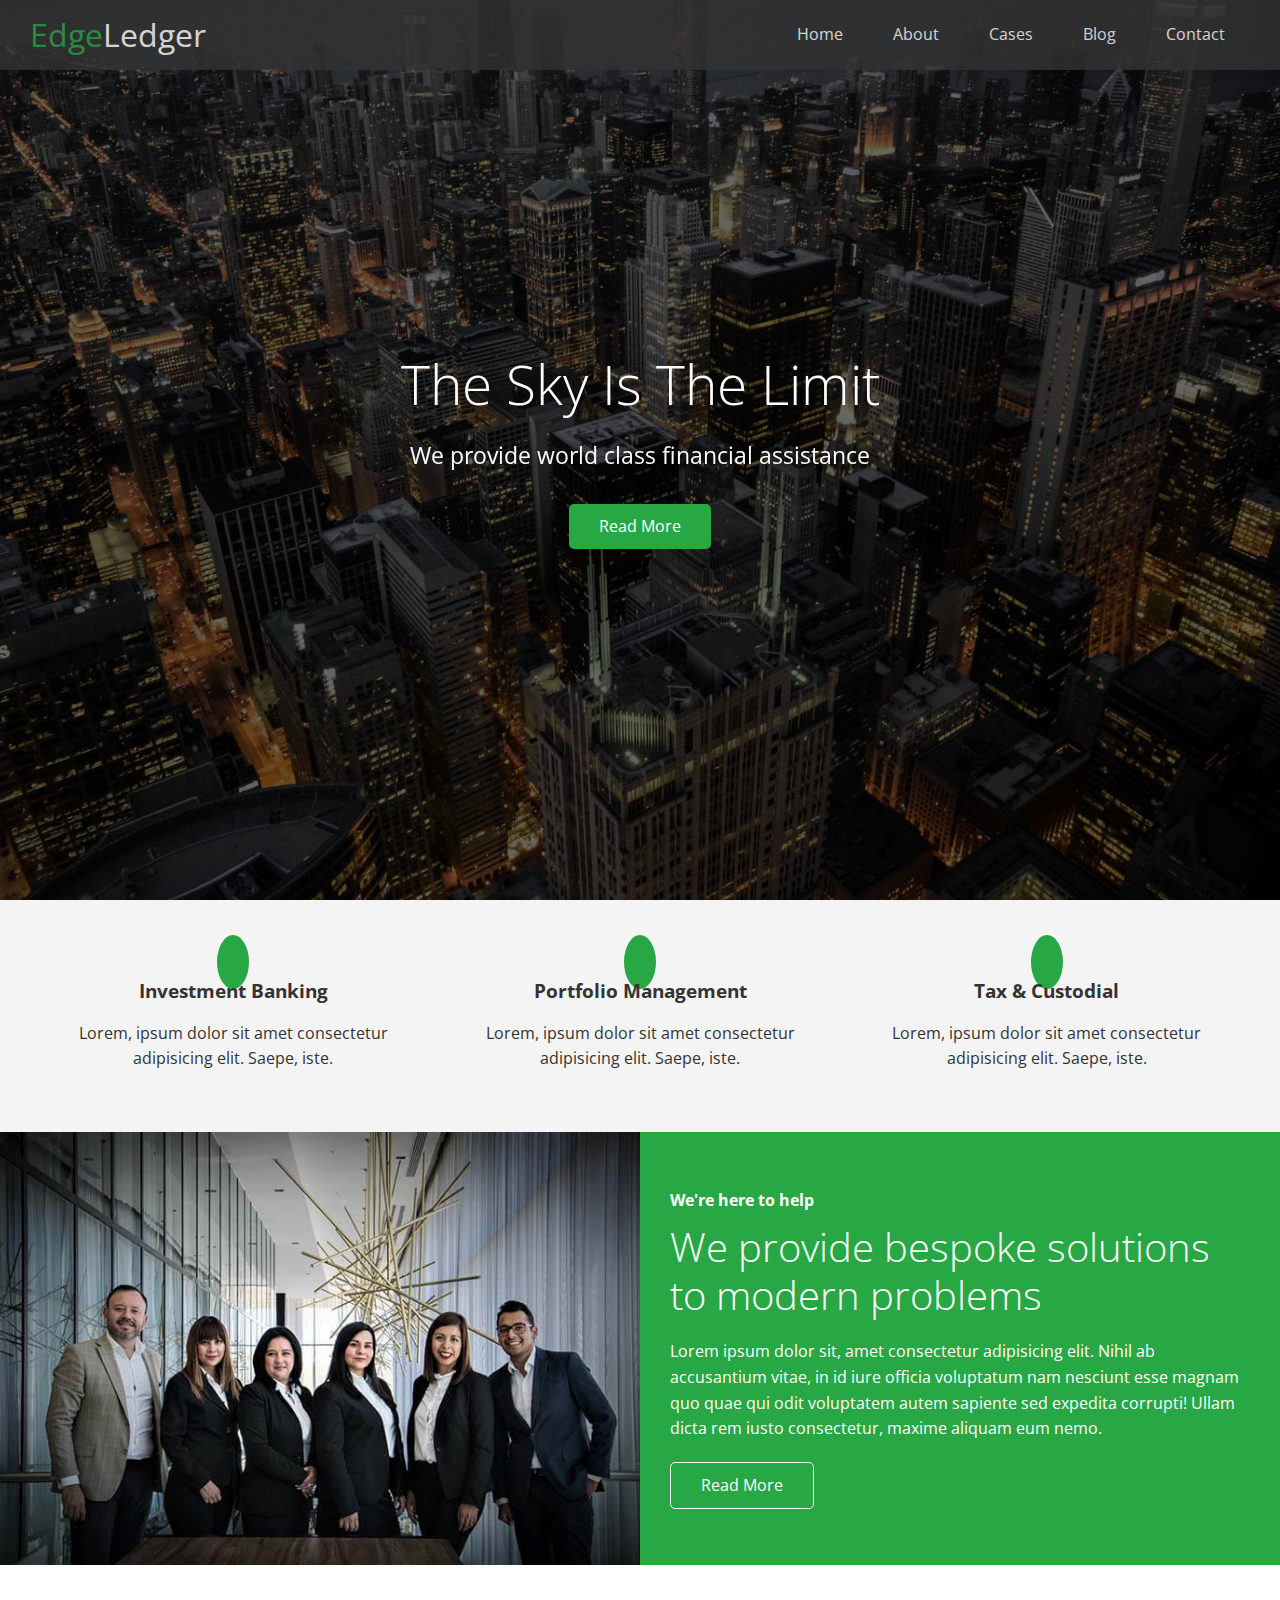
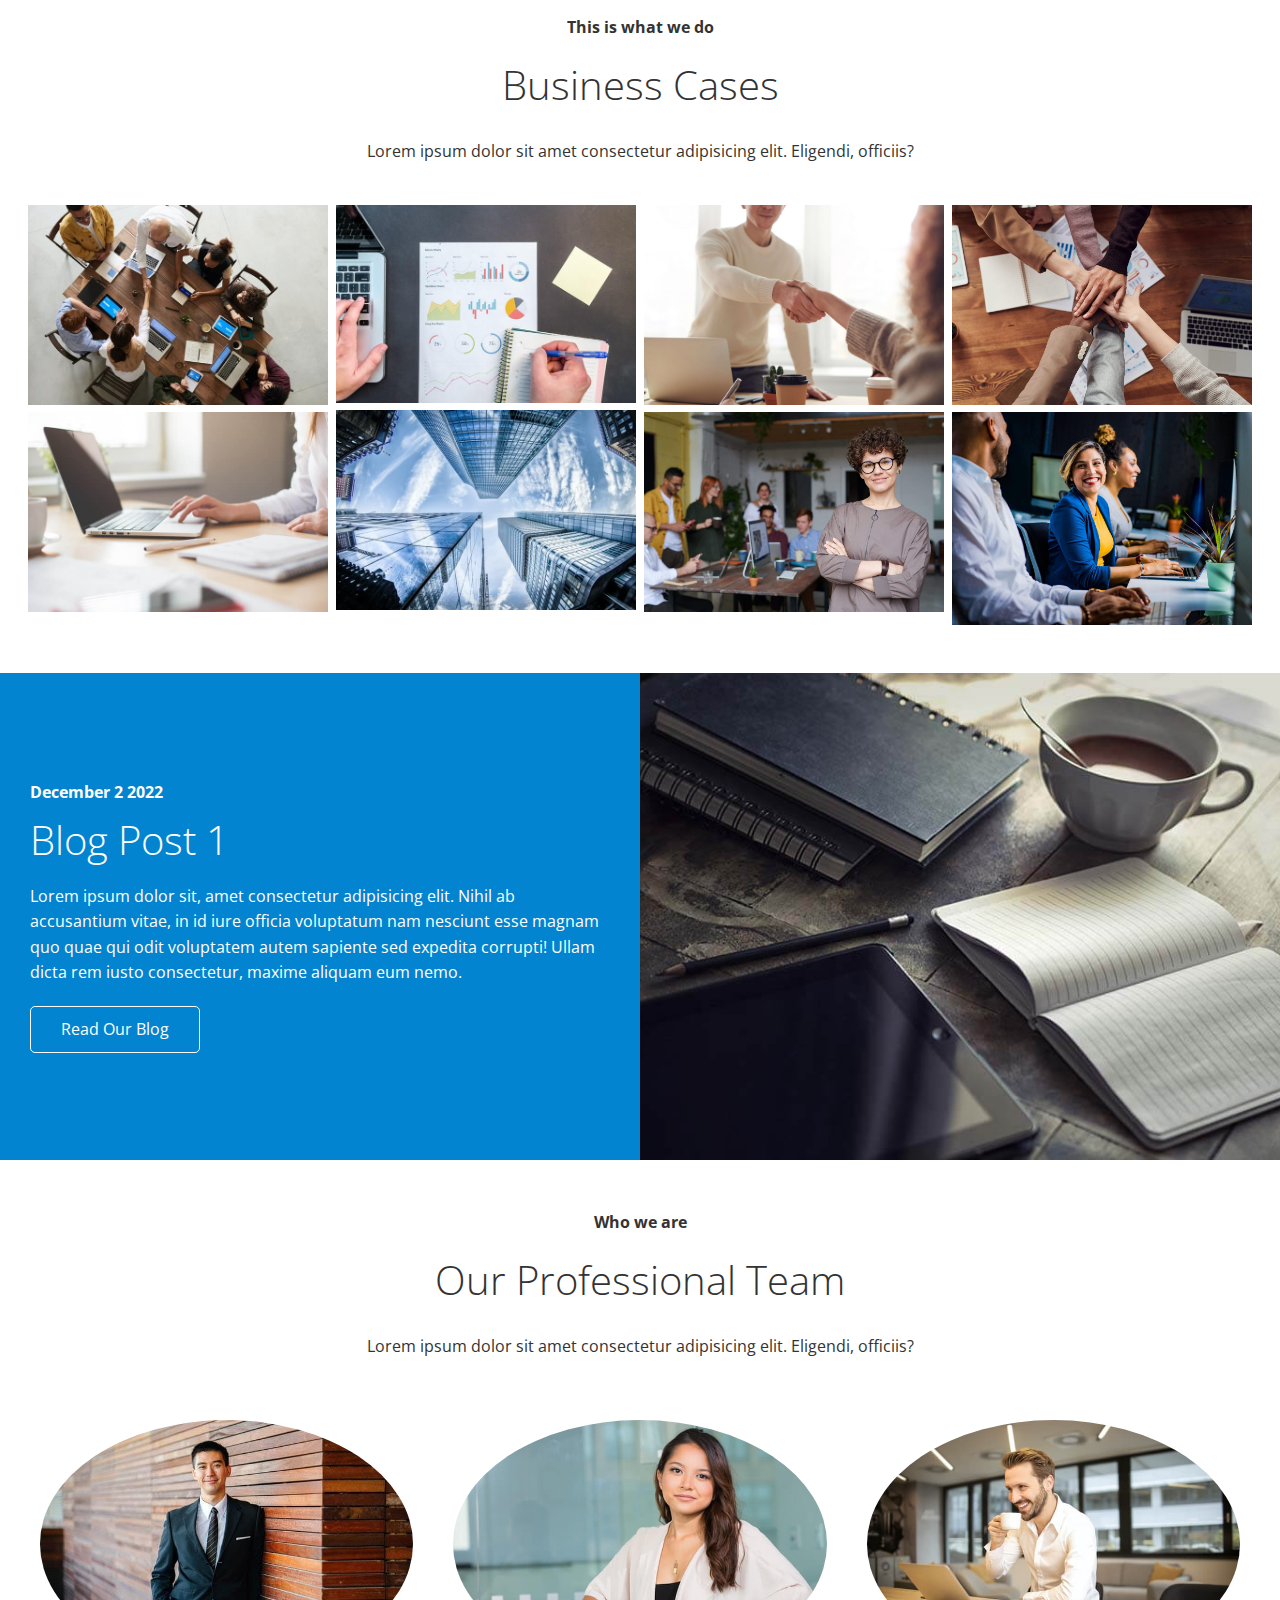
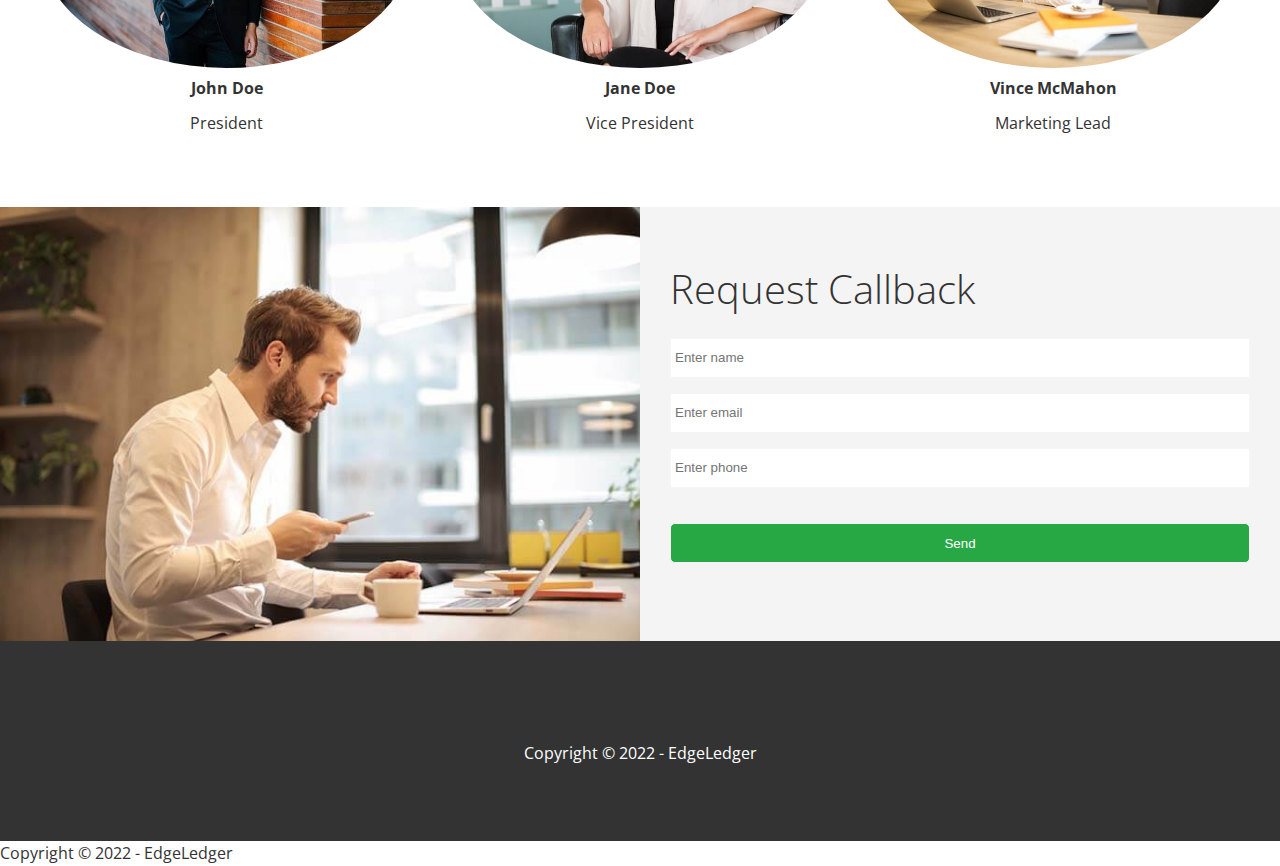
<file: index.html>
<!DOCTYPE html>
<html lang="en">

<head>
  <meta charset="UTF-8">
  <meta http-equiv="X-UA-Compatible" content="IE=edge">
  <meta name="viewport" content="width=device-width, initial-scale=1.0">
  <link rel="shortcut icon" type="image/x-icon" href="/favicon.ico">
  <link rel="stylesheet" href="css/lightbox.min.css">
  <link rel="stylesheet" href="css/style.css">
  <link rel="stylesheet" href="css/utilities.css">
  <link rel="stylesheet" href="https://cdnjs.cloudflare.com/ajax/libs/font-awesome/6.2.1/css/all.min.css"
    integrity="sha512-MV7K8+y+gLIBoVD59lQIYicR65iaqukzvf/nwasF0nqhPay5w/9lJmVM2hMDcnK1OnMGCdVK+iQrJ7lzPJQd1w=="
    crossorigin="anonymous" referrerpolicy="no-referrer" />
  <title>Welcome to EdgeLedger</title>
</head>

<body id="home">
  <header class="hero">
    <div class="navbar" id="navbar">
      <h1 class="logo">
        <span class="text-primary"><i class="fas fa-book-open"></i> Edge</span>Ledger
      </h1>
      <nav>
        <ul>
          <li><a href="#home">Home</a></li>
          <li><a href="#about">About</a></li>
          <li><a href="#cases">Cases</a></li>
          <li><a href="#blog">Blog</a></li>
          <li><a href="#contact">Contact</a></li>
        </ul>
      </nav>
    </div>
    <div class="content">
      <h1>The Sky Is The Limit</h1>
      <p>We provide world class financial assistance</p>
      <a href="#about" class="btn"><i class="fas fa-chevron-right"></i> Read More</a>
    </div>
  </header>
  <main>
    <!-- About: Icons -->
    <section id="about" class="icons bg-light">
      <div class="flex-items">
        <div>
          <i class="fas fa-university fa-2x"></i>
          <div>
            <h3>Investment Banking</h3>
            <p>Lorem, ipsum dolor sit amet consectetur adipisicing elit. Saepe, iste.</p>
          </div>
        </div>
        <div>
          <i class="fas fa-book-reader fa-2x"></i>
          <div>
            <h3>Portfolio Management</h3>
            <p>Lorem, ipsum dolor sit amet consectetur adipisicing elit. Saepe, iste.</p>
          </div>
        </div>
        <div>
          <i class="fas fa-pencil-alt fa-2x"></i>
          <div>
            <h3>Tax & Custodial</h3>
            <p>Lorem, ipsum dolor sit amet consectetur adipisicing elit. Saepe, iste.</p>
          </div>
        </div>
      </div>
    </section>
    <!-- About: Solutions -->
    <section class="solutions flex-columns">
      <div class="row">
        <div class="column">
          <div class="column-1">
            <img src="images/home/people.jpg" alt="" />
          </div>
        </div>
        <div class="column">
          <div class="column-2 bg-primary">
            <h4>We're here to help</h4>
            <h2>We provide bespoke solutions to modern problems</h2>
            <p>Lorem ipsum dolor sit, amet consectetur adipisicing elit. Nihil ab accusantium vitae, in id iure officia
              voluptatum nam nesciunt esse magnam quo quae qui odit voluptatem autem sapiente sed expedita corrupti!
              Ullam dicta rem iusto consectetur, maxime aliquam eum nemo.</p>
            <a href="#" class="btn btn-outline">
              <i class="fas fa-chevron"></i>
              Read More
            </a>
          </div>
        </div>
      </div>
    </section>
    <!-- Cases -->
    <section id="cases" class="cases flex-grid section-padding">
      <header class="section-header">
        <h4>This is what we do</h4>
        <h2>Business Cases</h2>
        <p>Lorem ipsum dolor sit amet consectetur adipisicing elit. Eligendi, officiis?</p>
      </header>
      <div class="row">
        <div class="column">
          <a href="images/cases/cases1.jpg" data-lightbox="cases"
            data-title="Lorem ipsum dolor sit amet consectetur adipisicing elit. Eligendi, officiis?">
            <img src="images/cases/cases1.jpg" alt="">
          </a>
          <a href="images/cases/cases2.jpg" data-lightbox="cases"
            data-title="Lorem ipsum dolor sit amet consectetur adipisicing elit. Eligendi, officiis?">
            <img src="images/cases/cases2.jpg" alt="">
          </a>
        </div>
        <div class="column">
          <a href="images/cases/cases3.jpg" data-lightbox="cases"
            data-title="Lorem ipsum dolor sit amet consectetur adipisicing elit. Eligendi, officiis?">
            <img src="images/cases/cases3.jpg" alt="">
          </a>
          <a href="images/cases/cases4.jpg" data-lightbox="cases"
            data-title="Lorem ipsum dolor sit amet consectetur adipisicing elit. Eligendi, officiis?">
            <img src="images/cases/cases4.jpg" alt="">
          </a>

        </div>
        <div class="column">
          <a href="images/cases/cases5.jpg" data-lightbox="cases"
            data-title="Lorem ipsum dolor sit amet consectetur adipisicing elit. Eligendi, officiis?">
            <img src="images/cases/cases5.jpg" alt="">
          </a>
          <a href="images/cases/cases6.jpg" data-lightbox="cases"
            data-title="Lorem ipsum dolor sit amet consectetur adipisicing elit. Eligendi, officiis?">
            <img src="images/cases/cases6.jpg" alt="">
          </a>
        </div>
        <div class="column">
          <a href="images/cases/cases7.jpg" data-lightbox="cases"
            data-title="Lorem ipsum dolor sit amet consectetur adipisicing elit. Eligendi, officiis?">
            <img src="images/cases/cases7.jpg" alt="">
          </a>
          <a href="images/cases/cases8.jpg" data-lightbox="cases"
            data-title="Lorem ipsum dolor sit amet consectetur adipisicing elit. Eligendi, officiis?">
            <img src="images/cases/cases8.jpg" alt="">
          </a>
        </div>
      </div>
    </section>
    <!-- Blog -->
    <section id="blog" class="blog flex-columns flex-reverse">
      <div class="row">
        <div class="column">
          <div class="column-1">
            <img src="images/home/blog.jpg" alt="" />
          </div>
        </div>
        <div class="column">
          <div class="column-2 bg-secondary">
            <h4>December 2 2022</h4>
            <h2>Blog Post 1</h2>
            <p>Lorem ipsum dolor sit, amet consectetur adipisicing elit. Nihil ab accusantium vitae, in id iure officia
              voluptatum nam nesciunt esse magnam quo quae qui odit voluptatem autem sapiente sed expedita corrupti!
              Ullam dicta rem iusto consectetur, maxime aliquam eum nemo.

            </p>
            <a href="blog.html" class="btn btn-outline">
              <i class="fas fa-chevron"></i>
              Read Our Blog
            </a>
          </div>
        </div>
      </div>
    </section>
    <!-- Team -->
    <section id="team" class="team section-padding">
      <header class="section-header">
        <h4>Who we are</h4>
        <h2>Our Professional Team</h2>
        <p>Lorem ipsum dolor sit amet consectetur adipisicing elit. Eligendi, officiis?</p>
      </header>
      <div class="flex-items">
        <div>
          <img src="images/team/person1.jpg" alt="">
          <h4>John Doe</h4>
          <p>President</p>
        </div>
        <div>
          <img src="images/team/person2.jpg" alt="">
          <h4>Jane Doe</h4>
          <p>Vice President</p>
        </div>
        <div>
          <img src="images/team/person3.jpg" alt="">
          <h4>Vince McMahon</h4>
          <p>Marketing Lead</p>
        </div>
      </div>
    </section>

    <!-- Contact -->
    <section id="contact" class="contact flex-columns">
      <div class="row">
        <div class="column">
          <div class="column-1">
            <img src="images/home/contact.jpg" alt="">
          </div>
        </div>
        <div class="column">
          <div class="column-2 bg-light">
            <h2>Request Callback</h2>
            <form action="" class="callback-form">
              <div class="form-control">
                <label for="name"></label>
                <input type="text" id="name" placeholder="Enter name">
              </div>
              <div class="form-control">
                <label for="email"></label>
                <input type="email" id="email" placeholder="Enter email">
              </div>
              <div class="form-control">
                <label for="phone"></label>
                <input type="text" id="phone" placeholder="Enter phone">
              </div>
              <input type="submit" value="Send" id="submit" class="btn">
            </form>
          </div>
        </div>
      </div>
    </section>
  </main>
  <footer class="footer bg-dark">
    <div class="social">
      <a href="#"><i class="fab fa-facebook fa-2x"></i></a>
      <a href="#"><i class="fab fa-twitter fa-2x"></i></a>
      <a href="#"><i class="fab fa-youtube fa-2x"></i></a>
      <a href="#"><i class="fab fa-linkedin fa-2x"></i></a>
    </div>
    <p>Copyright &copy; 2022 - EdgeLedger</p>
  </footer>
  <script src="https://code.jquery.com/jquery-3.6.1.min.js"
    integrity="sha256-o88AwQnZB+VDvE9tvIXrMQaPlFFSUTR+nldQm1LuPXQ=" crossorigin="anonymous"></script>
  <script src="js/lightbox.min.js"></script>
  <script>
    const navbar = document.getElementById('navbar');
    let scrolled = false;
    window.onscroll = function () {
      if (window.pageYOffset > 100) {
        navbar.classList.remove('top');
        if (!scrolled) {
          navbar.style.transform = 'translateY(-70px)';
        }
        setTimeout(function () {
          navbar.style.transform = 'translateY(0)';
          scrolled = true;
        }, 200)
      }
      else {
        navbar.classList.add('top')
        scrolled = false;
      }
    }
    // Smooth Scrolling
    $('#navbar a, .btn').on('click', function (e) {
      if (this.hash !== '') {
        e.preventDefault();

        const hash = this.hash;

        $('html, body').animate(
          {
            scrollTop: $(hash).offset().top - 100,
          },
          800
        );
      }
    });
  </script>
</body>
Copyright © 2022 - EdgeLedger

</html>
</file>
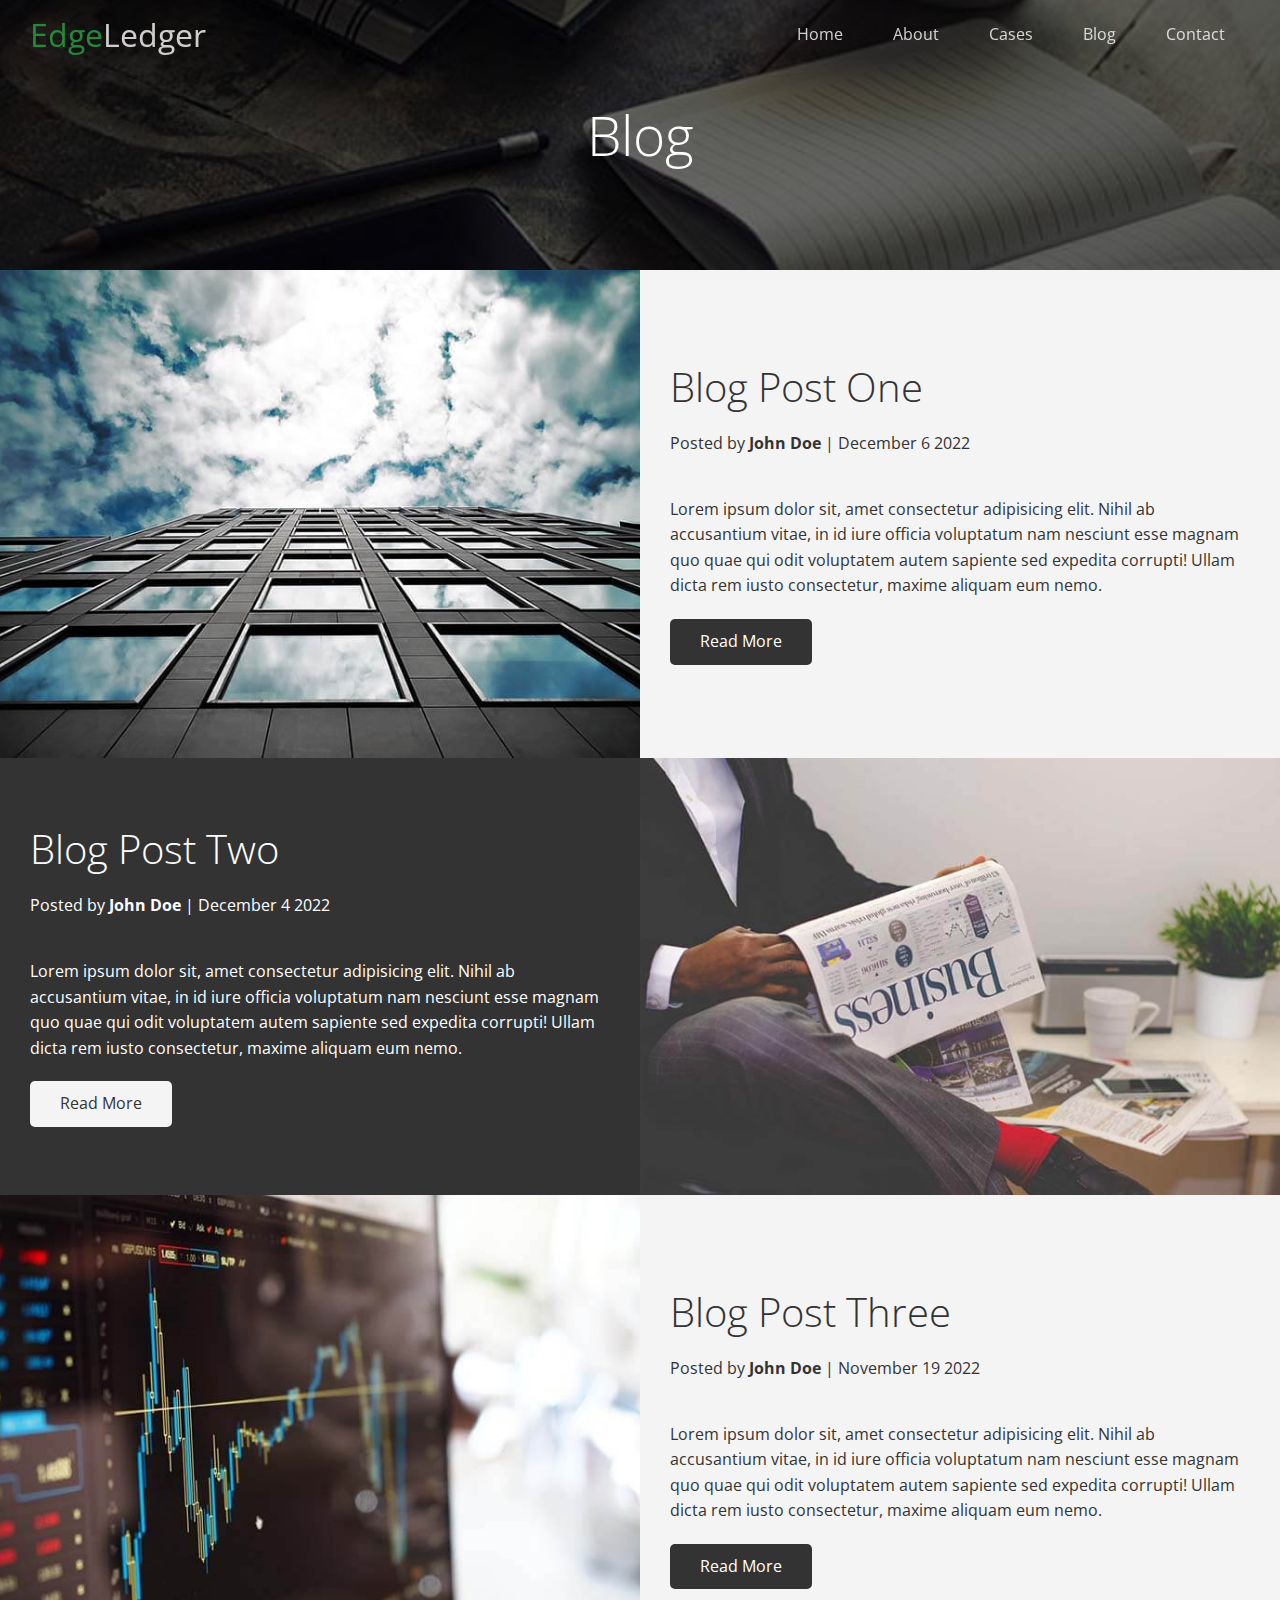
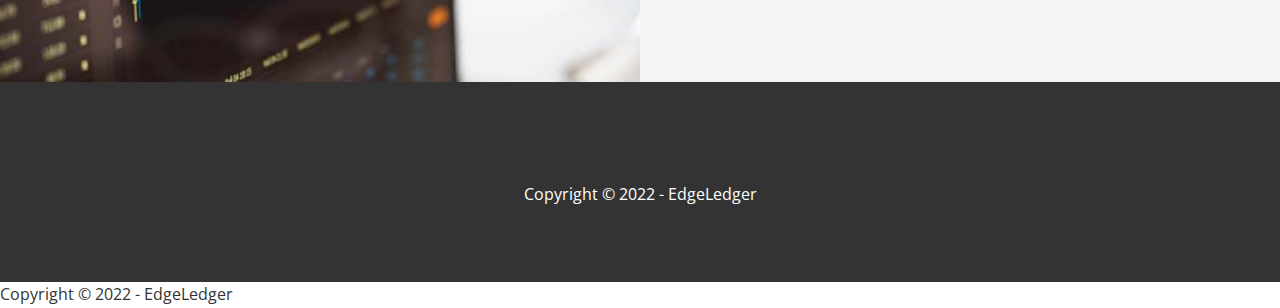
<file: blog.html>
<!DOCTYPE html>
<html lang="en">

<head>
  <meta charset="UTF-8">
  <meta http-equiv="X-UA-Compatible" content="IE=edge">
  <meta name="viewport" content="width=device-width, initial-scale=1.0">
  <link rel="stylesheet" href="css/style.css">
  <link rel="stylesheet" href="css/utilities.css">
  <link rel="stylesheet" href="https://cdnjs.cloudflare.com/ajax/libs/font-awesome/6.2.1/css/all.min.css"
    integrity="sha512-MV7K8+y+gLIBoVD59lQIYicR65iaqukzvf/nwasF0nqhPay5w/9lJmVM2hMDcnK1OnMGCdVK+iQrJ7lzPJQd1w=="
    crossorigin="anonymous" referrerpolicy="no-referrer" />
  <title>Read Our Blog</title>
</head>

<body id="home">
  <header class="hero blog">
    <div class="navbar top" id="navbar">
      <h1 class="logo">
        <span class="text-primary"><i class="fas fa-book-open"></i> Edge</span>Ledger
      </h1>
      <nav>
        <ul>
          <li><a href="index.html">Home</a></li>
          <li><a href="index.html#about">About</a></li>
          <li><a href="index.html#cases">Cases</a></li>
          <li><a href="index.html#blog">Blog</a></li>
          <li><a href="index.html#contact">Contact</a></li>
        </ul>
      </nav>
    </div>
    <div class="content">
      <h1>Blog</h1>
    </div>
  </header>
  <main>
    <article class="flex-columns">
      <div class="row">
        <div class="column">
          <div class="column-1">
            <img src="images/blog/blog1.jpg" alt="" />
          </div>
        </div>
        <div class="column">
          <div class="column-2 bg-light">
            <h2>Blog Post One</h2>
            <p class="meta">
              <i class="fas fa-user"></i> Posted by <strong>John Doe</strong> | December 6 2022
            </p>
            <p>Lorem ipsum dolor sit, amet consectetur adipisicing elit. Nihil ab accusantium vitae, in id iure officia
              voluptatum nam nesciunt esse magnam quo quae qui odit voluptatem autem sapiente sed expedita corrupti!
              Ullam dicta rem iusto consectetur, maxime aliquam eum nemo.</p>
            <a href="post.html" class="btn btn-dark">
              <i class="fas fa-chevron"></i>
              Read More
            </a>
          </div>
        </div>
      </div>
    </article>
    <article class="flex-columns flex-reverse">
      <div class="row">
        <div class="column">
          <div class="column-1">
            <img src="images/blog/blog2.jpg" alt="" />
          </div>
        </div>
        <div class="column">
          <div class="column-2 bg-dark">
            <h2>Blog Post Two</h2>
            <p class="meta">
              <i class="fas fa-user"></i> Posted by <strong>John Doe</strong> | December 4 2022
            </p>
            <p>Lorem ipsum dolor sit, amet consectetur adipisicing elit. Nihil ab accusantium vitae, in id iure officia
              voluptatum nam nesciunt esse magnam quo quae qui odit voluptatem autem sapiente sed expedita corrupti!
              Ullam dicta rem iusto consectetur, maxime aliquam eum nemo.</p>
            <a href="post.html" class="btn btn-light">
              <i class="fas fa-chevron"></i>
              Read More
            </a>
          </div>
        </div>
      </div>
    </article>
    <article class="flex-columns">
      <div class="row">
        <div class="column">
          <div class="column-1">
            <img src="images/blog/blog3.jpg" alt="" />
          </div>
        </div>
        <div class="column">
          <div class="column-2 bg-light">
            <h2>Blog Post Three</h2>
            <p class="meta">
              <i class="fas fa-user"></i> Posted by <strong>John Doe</strong> | November 19 2022
            </p>
            <p>Lorem ipsum dolor sit, amet consectetur adipisicing elit. Nihil ab accusantium vitae, in id iure officia
              voluptatum nam nesciunt esse magnam quo quae qui odit voluptatem autem sapiente sed expedita corrupti!
              Ullam dicta rem iusto consectetur, maxime aliquam eum nemo.</p>
            <a href="post.html" class="btn btn-dark">
              <i class="fas fa-chevron"></i>
              Read More
            </a>
          </div>
        </div>
      </div>
    </article>
  </main>
  <footer class="footer bg-dark">
    <div class="social">
      <a href="#"><i class="fab fa-facebook fa-2x"></i></a>
      <a href="#"><i class="fab fa-twitter fa-2x"></i></a>
      <a href="#"><i class="fab fa-youtube fa-2x"></i></a>
      <a href="#"><i class="fab fa-linkedin fa-2x"></i></a>
    </div>
    <p>Copyright &copy; 2022 - EdgeLedger</p>
  </footer>
  <script>
    const navbar = document.getElementById('navbar');
    let scrolled = false;
    window.onscroll = function () {
      if (window.pageYOffset > 100) {
        navbar.classList.remove('top');
        if (!scrolled) {
          navbar.style.transform = 'translateY(-70px)';
        }
        setTimeout(function () {
          navbar.style.transform = 'translateY(0)';
          scrolled = true;
        }, 200)
      }
      else {
        navbar.classList.add('top')
        scrolled = false;
      }
    };
  </script>
</body>
Copyright © 2022 - EdgeLedger

</html>
</file>
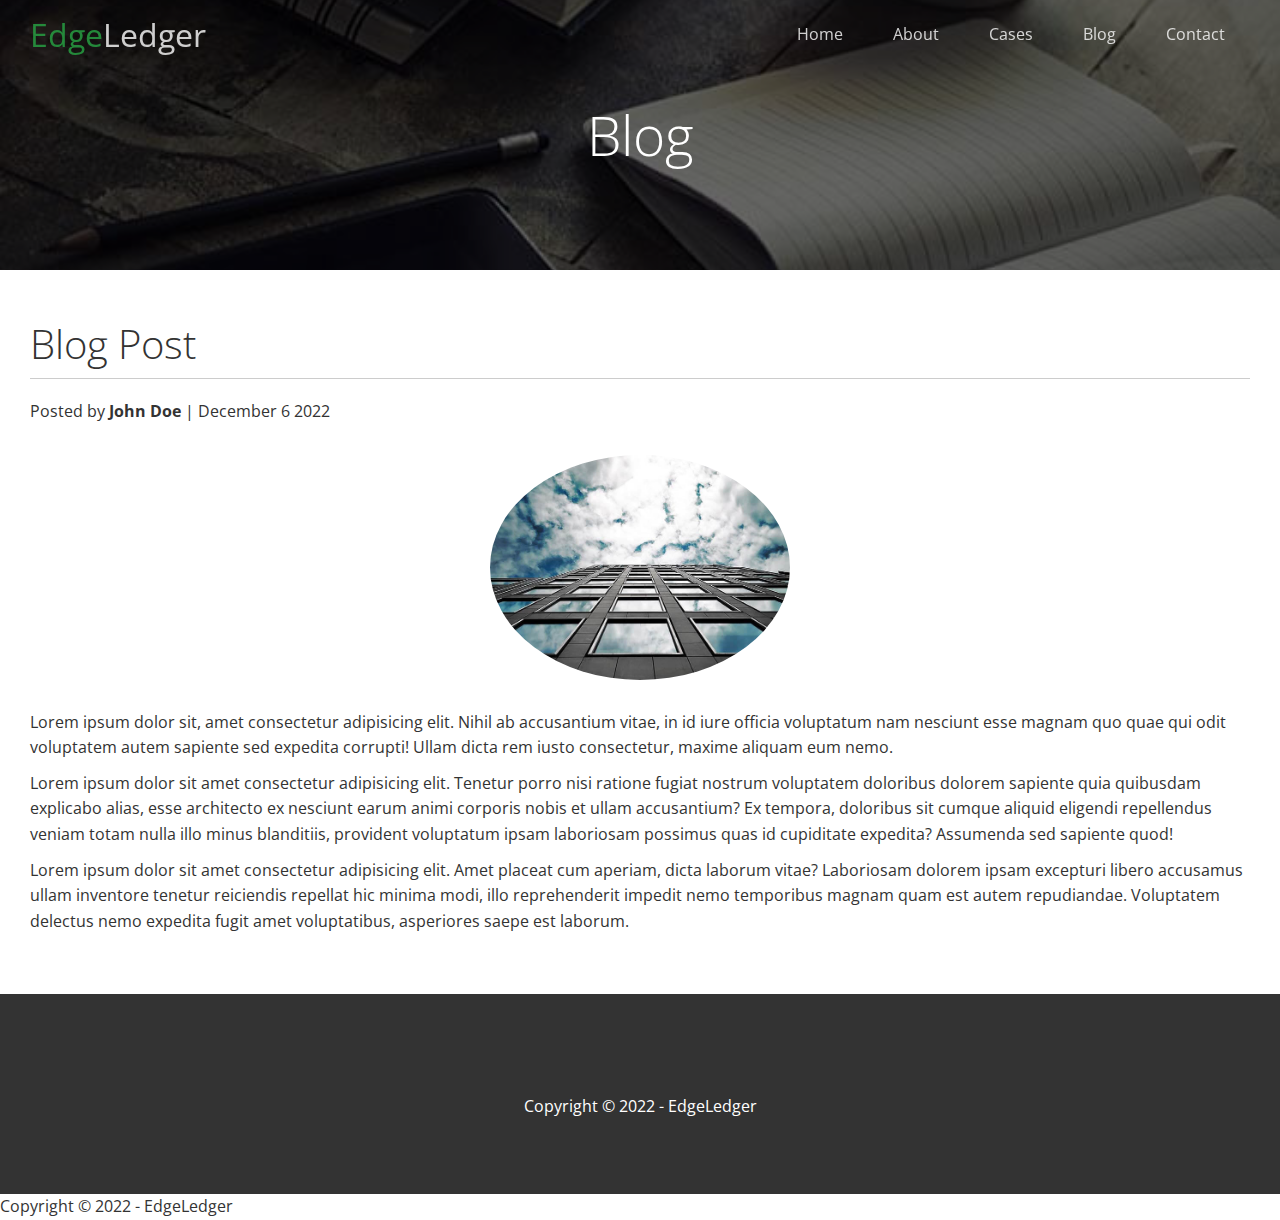
<file: post.html>
<!DOCTYPE html>
<html lang="en">

<head>
  <meta charset="UTF-8">
  <meta http-equiv="X-UA-Compatible" content="IE=edge">
  <meta name="viewport" content="width=device-width, initial-scale=1.0">
  <link rel="stylesheet" href="css/style.css">
  <link rel="stylesheet" href="css/utilities.css">
  <link rel="stylesheet" href="https://cdnjs.cloudflare.com/ajax/libs/font-awesome/6.2.1/css/all.min.css"
    integrity="sha512-MV7K8+y+gLIBoVD59lQIYicR65iaqukzvf/nwasF0nqhPay5w/9lJmVM2hMDcnK1OnMGCdVK+iQrJ7lzPJQd1w=="
    crossorigin="anonymous" referrerpolicy="no-referrer" />
  <title>Post One</title>
</head>

<body id="home">
  <header class="hero blog">
    <div class="navbar top" id="navbar">
      <h1 class="logo">
        <span class="text-primary"><i class="fas fa-book-open"></i> Edge</span>Ledger
      </h1>
      <nav>
        <ul>
          <li><a href="index.html">Home</a></li>
          <li><a href="index.html#about">About</a></li>
          <li><a href="index.html#cases">Cases</a></li>
          <li><a href="index.html#blog">Blog</a></li>
          <li><a href="index.html#contact">Contact</a></li>
        </ul>
      </nav>
    </div>
    <div class="content">
      <h1>Blog</h1>
    </div>
  </header>
  <main>
    <section class="post">
      <h2>Blog Post</h2>
      <p class="meta">
        <i class="fas fa-user"></i> Posted by <strong>John Doe</strong> | December 6 2022
      </p>
      <img src="images/blog/blog1.jpg" alt="">
      <p>
        Lorem ipsum dolor sit, amet consectetur adipisicing elit. Nihil ab accusantium vitae, in id iure officia
        voluptatum nam nesciunt esse magnam quo quae qui odit voluptatem autem sapiente sed expedita corrupti! Ullam
        dicta rem iusto consectetur, maxime aliquam eum nemo.</p>
      <p>
        Lorem ipsum dolor sit amet consectetur adipisicing elit. Tenetur porro nisi ratione fugiat nostrum voluptatem
        doloribus dolorem sapiente quia quibusdam explicabo alias, esse architecto ex nesciunt earum animi corporis
        nobis et ullam accusantium? Ex tempora, doloribus sit cumque aliquid eligendi repellendus veniam totam nulla
        illo minus blanditiis, provident voluptatum ipsam laboriosam possimus quas id cupiditate expedita? Assumenda sed
        sapiente quod!</p>
      <p>
        Lorem ipsum dolor sit amet consectetur adipisicing elit. Amet placeat cum aperiam, dicta laborum vitae?
        Laboriosam dolorem ipsam excepturi libero accusamus ullam inventore tenetur reiciendis repellat hic minima modi,
        illo reprehenderit impedit nemo temporibus magnam quam est autem repudiandae. Voluptatem delectus nemo expedita
        fugit amet voluptatibus, asperiores saepe est laborum.
      </p>
    </section>
  </main>
  <footer class="footer bg-dark">
    <div class="social">
      <a href="#"><i class="fab fa-facebook fa-2x"></i></a>
      <a href="#"><i class="fab fa-twitter fa-2x"></i></a>
      <a href="#"><i class="fab fa-youtube fa-2x"></i></a>
      <a href="#"><i class="fab fa-linkedin fa-2x"></i></a>
    </div>
    <p>Copyright &copy; 2022 - EdgeLedger</p>
  </footer>
  <script>
    const navbar = document.getElementById('navbar');
    let scrolled = false;
    window.onscroll = function () {
      if (window.pageYOffset > 100) {
        navbar.classList.remove('top');
        if (!scrolled) {
          navbar.style.transform = 'translateY(-70px)';
        }
        setTimeout(function () {
          navbar.style.transform = 'translateY(0)';
          scrolled = true;
        }, 200)
      }
      else {
        navbar.classList.add('top')
        scrolled = false;
      }
    };
  </script>
</body>
Copyright © 2022 - EdgeLedger

</html>
</file>
<file: css/style.css>
@import url('https://fonts.googleapis.com/css2?family=Open+Sans:wght@300;400&display=swap');

* {
  box-sizing: border-box;
  padding: 0;
  margin: 0;

}

body {
  font-family: 'Open Sans', sans-serif;
  background: #fff;
  color: #333;
  line-height: 1.6;
}

ul {
  list-style: none;
}

a {
  color: #333;
  text-decoration: none;
}

h1,
h2 {
  font-weight: 300;
  line-height: 1.2;
}

p {
  margin: 10px 0;
}

img {
  width: 100%;
}

/* Navbar */

.navbar {
  display: flex;
  align-items: center;
  justify-content: space-between;
  background-color: #333;
  color: white;
  opacity: 0.8;
  width: 100%;
  height: 70px;
  position: fixed;
  top: 0px;
  padding: 0 30px;
  transition: 0.5s;

}

.navbar.top {
  background: transparent;
}

.navbar a {
  color: #fff;
  padding: 10px 20px;
  margin: 0 5px;
}

.navbar a:hover {
  border-bottom: #28a745 2px solid;
}

.navbar ul {
  display: flex;
}

.navbar .logo {
  font-weight: 400;
}

/* Header */

.hero {
  background: url(../images/home/showcase.jpg) no-repeat center center/cover;
  height: 100vh;
  position: relative;
  color: #fff;

}

.hero .content {
  display: flex;
  flex-direction: column;
  align-items: center;
  justify-content: center;
  text-align: center;
  height: 100%;
  padding: 0 20px;

}

.hero .content h1 {
  font-size: 55px;
}

.hero .content p {
  font-size: 23px;
  max-width: 600px;
  margin: 20px 0 30px;
}

.hero::before {
  content: '';
  position: absolute;
  top: 0;
  left: 0;
  width: 100%;
  height: 100%;
  background: rgba(0, 0, 0, 0.6)
    /*This is the overlay*/
}

.hero * {
  z-index: 10;
}

.hero.blog {
  background: url('../images/home/blog.jpg') no-repeat center center/cover;
  height: 30vh;
}

/* Icons */

.icons {
  padding: 30px;
}

.icons h3 {
  font-weight: bold;
  margin-bottom: 15px;
}

.icons i {
  background-color: #28a745;
  color: #fff;
  padding: 1rem;
  border-radius: 50%;
  margin-bottom: 15px;
}

.cases img:hover {
  opacity: 0.7;
}

.team img {
  border-radius: 50%;
}


/* Callback form */
.callback-form {
  width: 100%;
  padding: 20px 0;
}

.callback-form label {
  display: block;
  margin-bottom: 5px;
}

.callback-form .form-control {
  margin-bottom: 15px;
}

.callback-form input {
  width: 100%;
  padding: 4px;
  height: 40px;
  border: #f5f5f5 1px solid;
}

.callback-form input:focus {
  outline-color: #28a745;
}

.callback-form .btn {
  padding: 12px 0;
  margin-top: 20px;
}

/* Post */
.post {
  padding: 50px 30px;
}

.post h2 {
  font-size: 40px;
  margin-bottom: 20px;
  padding-bottom: 10px;
  border-bottom: #ccc solid 1px;
}

.post .meta {
  margin-bottom: 30px;
}

.post img {
  width: 300px;
  border-radius: 50%;
  display: block;
  margin: 0 auto 30px;
}

/* Footer */

.footer {
  display: flex;
  flex-direction: column;
  align-items: center;
  justify-content: center;
  text-align: center;
  height: 200px;
}

.footer a {
  color: #fff;
}

.footer a:hover {
  color: #28a745;
}

.footer .social>* {
  margin-right: 30px;
}

/* Mobile */

@media(max-width: 768px) {
  .navbar {
    flex-direction: column;
    height: 120px;
    padding: 20px;
  }

  .navbar a {
    padding: 10px 10px;
    margin: 0 3px;
  }

  .flex-items {
    flex-direction: column;
  }

  .flex-columns .column,
  .flex-grid .column {
    flex: 100%;
    min-width: 100%;
  }

  .team img {
    width: 70%;
  }
}
</file>
<file: css/utilities.css>
/* Text colors */

.text-primary {
  color: #28a745;
}

.text-secondary{
  color:#0284d0;
}

/* Button */
.btn {
  cursor:pointer;
  display:inline-block;
  padding: 10px 30px;
  color: #fff;
  background-color: #28a745;
  border: none;
  border-radius: 5px;
}

.btn:hover{
  opacity: 0.9;
}

.btn-primary, .bg-primary {
  background: #28a745;
  color: #fff;
}

.btn-secondary, .bg-secondary {
  background: #0284d0;
  color: #fff;
}

.btn-dark, .bg-dark {
  background: #333;
  color: #fff;
}

.btn-light, .bg-light {
  background: #f4f4f4;
  color: #333;
}

.btn-outline {
  background: transparent;
  border: 1px solid #fff;
}



/* Flex items */

.flex-items {
  display:flex;
  text-align: center;
  justify-content: center;
  height: 100%;
}

.flex-items > div {
  padding:20px;
}


/* Flex columns */
.flex-columns.flex-reverse .row {
  flex-direction: row-reverse;
}

.flex-columns .row {
  display: flex;
  flex-direction: row;
  flex-wrap:wrap;
  width: 100%;
}

.flex-columns .column {
  display:flex;
  flex-direction: column;
  flex-basis: 100%;
  flex: 1;
}

.flex-columns .column .column-1, .flex-columns .column .column-2 {
  height: 100%;
}

.flex-columns img {
  width: 100%;
  height: 100%;
  object-fit: cover;
}

.flex-columns .column-2{
  display:flex;
  flex-direction: column;
  align-items: flex-start;
  justify-content: center;
  padding: 30px;
}

.flex-columns h2 {
  font-size: 40px;
  font-weight: 100;
}

.flex-columns h4 {
  margin-bottom: 10px;
}

.flex-columns p {
  margin: 20px 0;
}

/* Section header */
.section-header {
  padding: 30px;
  display:flex;
  flex-direction: column;
  align-items:center;
  justify-content: center;
  text-align: center;
}
.section-header h2 {
  font-size: 40px;
  margin: 20px 0;
}

.section-padding {
  padding: 20px 20px 40px;
}

/* Flex grid */

.flex-grid .row {
  display:flex;
  flex-wrap:wrap;
  padding: 0 4px;
}
.flex-grid .column{
  flex: 25%;
  max-width: 25%;
  padding: 0 4px;
}
</file>
